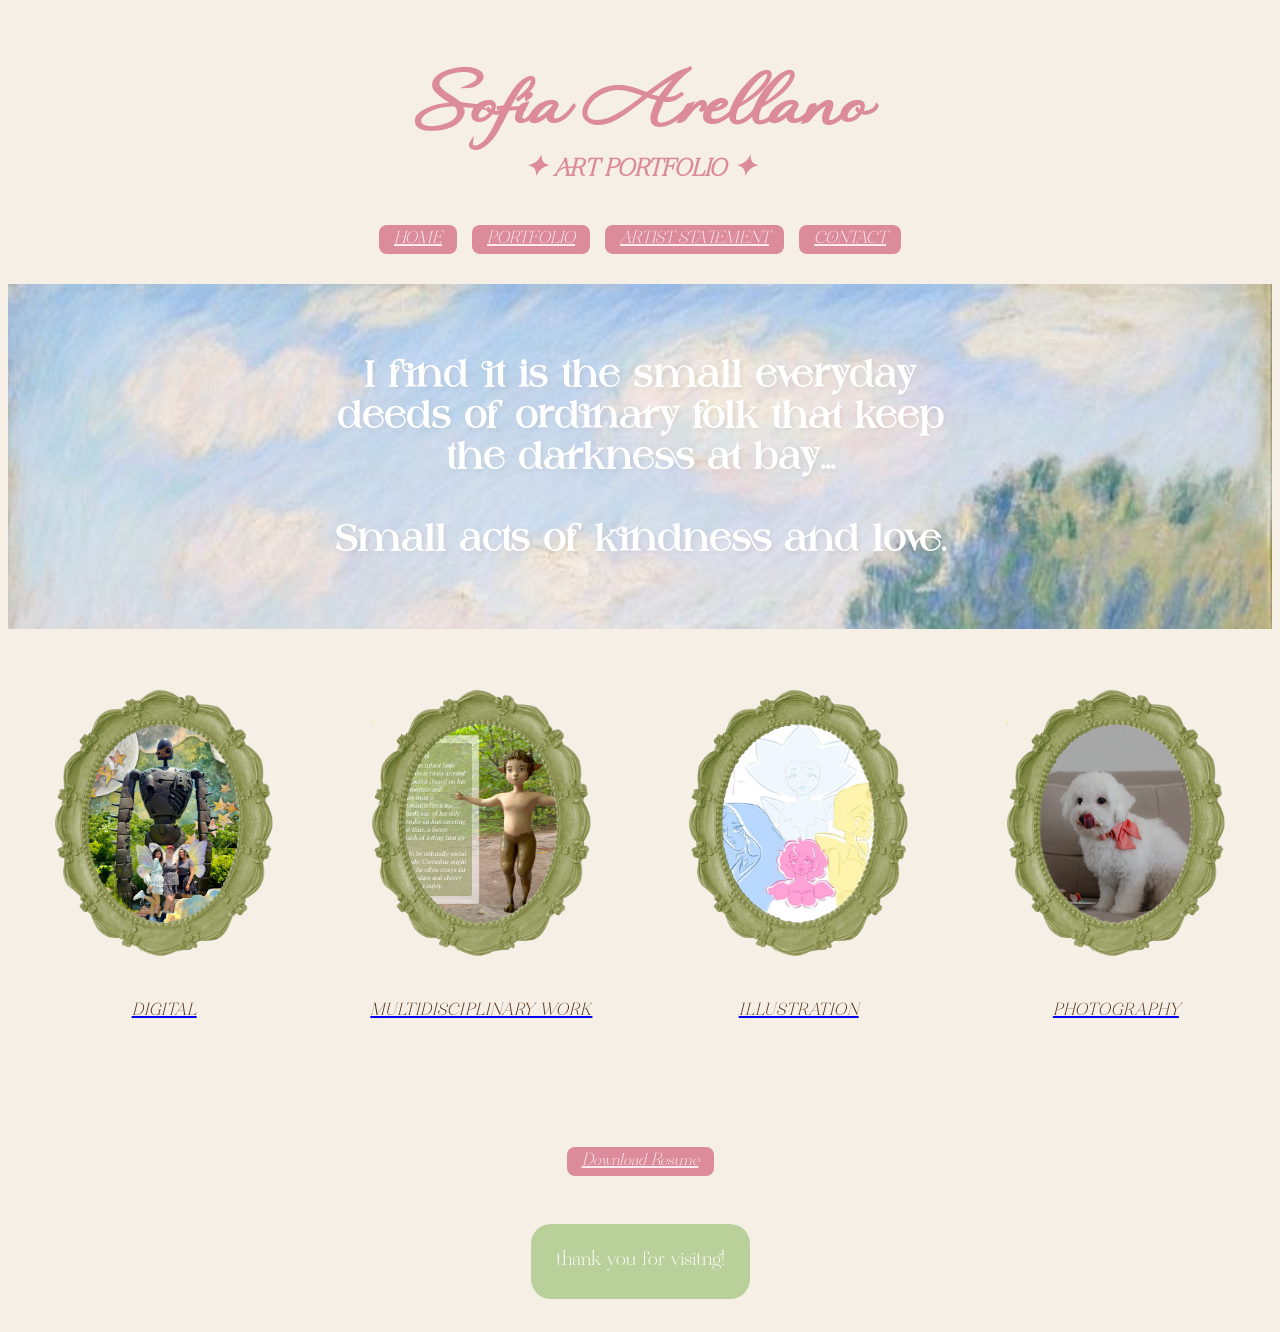
<file: index.html>
<!DOCTYPE html>
<html>
    <head>
        <link rel="icon" href="img/logo.png">
        <link rel="stylesheet" href="style.css"> 



        <title>
        Sof's Portfolio
        </title>

    </head>

    <body>
        <header>

        <div class="hero-text">

        <h1> Sofia Arellano </h1>
        <h2>  <I> ✦ ART PORTFOLIO ✦ </I> </h2>
       
        </div>

        </header>


        <nav class="nav-bar">
            <a href="index.html" class="button"><i> HOME </i></a>
            <a href="work.html" class="button"> <i> PORTFOLIO </i></a>
            <a href="about.html" class="button"><i> ARTIST STATEMENT </i></a>
            <a href="contact.html" class="button"><i> CONTACT </i></a>
            <!-- <a href="artist-statement.html" class="button"><i> ARTIST STATEMENT </i></a> -->

        </nav>
        

        <section class="intro">
            <h3 div class="home-h3">
                I find it is the small everyday  <br> 
                deeds of ordinary folk that keep <br>
                the darkness at bay... 
                <br> <br>
                Small acts of kindness and love. 
        </h3>


        </section>


         <section class="featured">


        <div class="card">
            <a href="work.html#digital">
            <img src="img/frame1.png" alt="Project 2">
            <p class="card-title"> <I> DIGITAL</I></p>
            </a>
        </div>

        <div class="card">
            <a href="work.html#mixed-media">
            <img src="img/frame2.png" alt="Project 1">
            <p class="card-title"> <I> MULTIDISCIPLINARY WORK </I></p>
            </a>
        </div>

        <div class="card">
            <a href="work.html#illustration">
            <img src="img/frame4.png" alt="Project 4">
            <p class="card-title"><I>ILLUSTRATION</I></p>
            </a>
        </div>

        <div class="card">
            <a href="work.html#photography">
            <img src="img/frame3.png" alt="Project 3">
            <p class="card-title"> <I>PHOTOGRAPHY</I> </p>
            </a>
        </div>
        </section>



        <p>

        </p>

        
        <!-- <img src="img/MOODBOARD - FINAL .jpg" oncontextmenu="return false;">  -->
        <!-- /*'return false' will disable save image; */ -->

         <br>
         </br>
        <a href="files/Arellano_Sofia_Resume_2025.pdf" class="button" > <i>Download Resume</i> </a>

    <br>
    </br>

        <p class="text-banner">
        thank you for visitng!
        </p>
    </body>
</html>
</file>
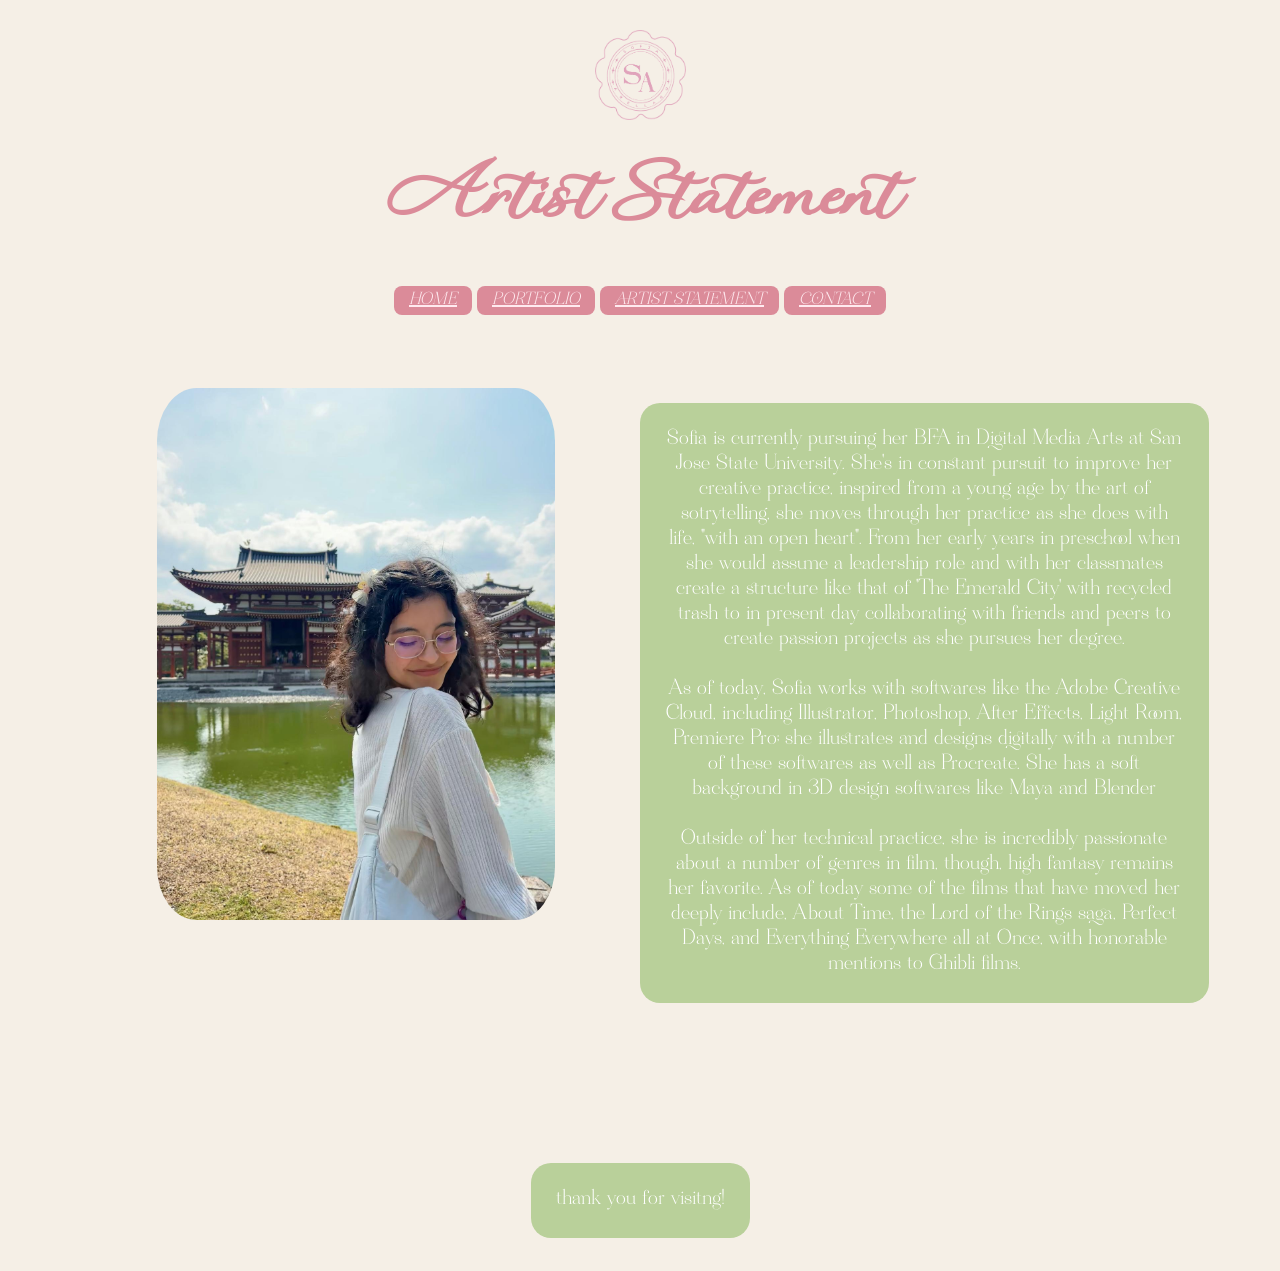
<file: about.html>
<!DOCTYPE html>
<html>
    <head>
        <link rel="stylesheet" href="style.css">
        <link rel="icon" href="img/logo.png">

    </head>

    <div class="logo">
            <img src="img/logo.png">
        
        </div>

    <body>
       <header>
        <h1>
            Artist Statement 
        </h1>


         <br>
        </br>

         <nav>
            <a href="index.html" class="button"><i> HOME </i></a>
            <a href="work.html" class="button"> <i> PORTFOLIO </i></a>
            <a href="about.html" class="button"><i> ARTIST STATEMENT </i></a>
            <a href="contact.html" class="button"><i> CONTACT </i></a>
            <!-- <a href="artist-statement.html" class="button"><i> ARTIST STATEMENT </i></a> -->

        </nav>

        <div class="about-section">
            <img src="img/pfp.jpeg" class="profile-pic">

        <div class = text >
        
            <!-- <h2 class="hello">
                hello! -->
            </h2>
        <p class="text-banner">
             Sofia is currently pursuing her BFA in Digital Media Arts at San Jose State 
             University. She's in constant pursuit to improve her creative practice, inspired from a 
             young age by the art of sotrytelling, she moves through her practice as she does with life, 
             "with an open heart". From her early years 
             in preschool when she would assume a leadership role and with her classmates 
             create a structure like that of 'The Emerald City' with recycled trash to in present day collaborating 
             with friends and peers to create passion projects as she pursues her degree. 

             <br>
             <br>

             As of today, Sofia works with softwares like the Adobe Creative Cloud, including Illustrator,
             Photoshop, After Effects, Light Room, Premiere Pro; she illustrates and designs digitally with a 
             number of these softwares as well as Procreate. She has a soft background in 3D design softwares
             like Maya and Blender 

             <br>
             <br>

             Outside of her technical practice, she is incredibly passionate about a number of genres in film, though, 
             high fantasy remains her favorite. As of today some of the films that have moved her deeply include, About Time,
             the Lord of the Rings saga, Perfect Days, and Everything Everywhere all at Once, with honorable mentions to Ghibli
             films. 
            

        </p> 
    
        </div>
    
       </header>
    </body> 

     <br>
     </br>

        <p class="text-banner">
        thank you for visitng!
        </p>
</html>
</file>
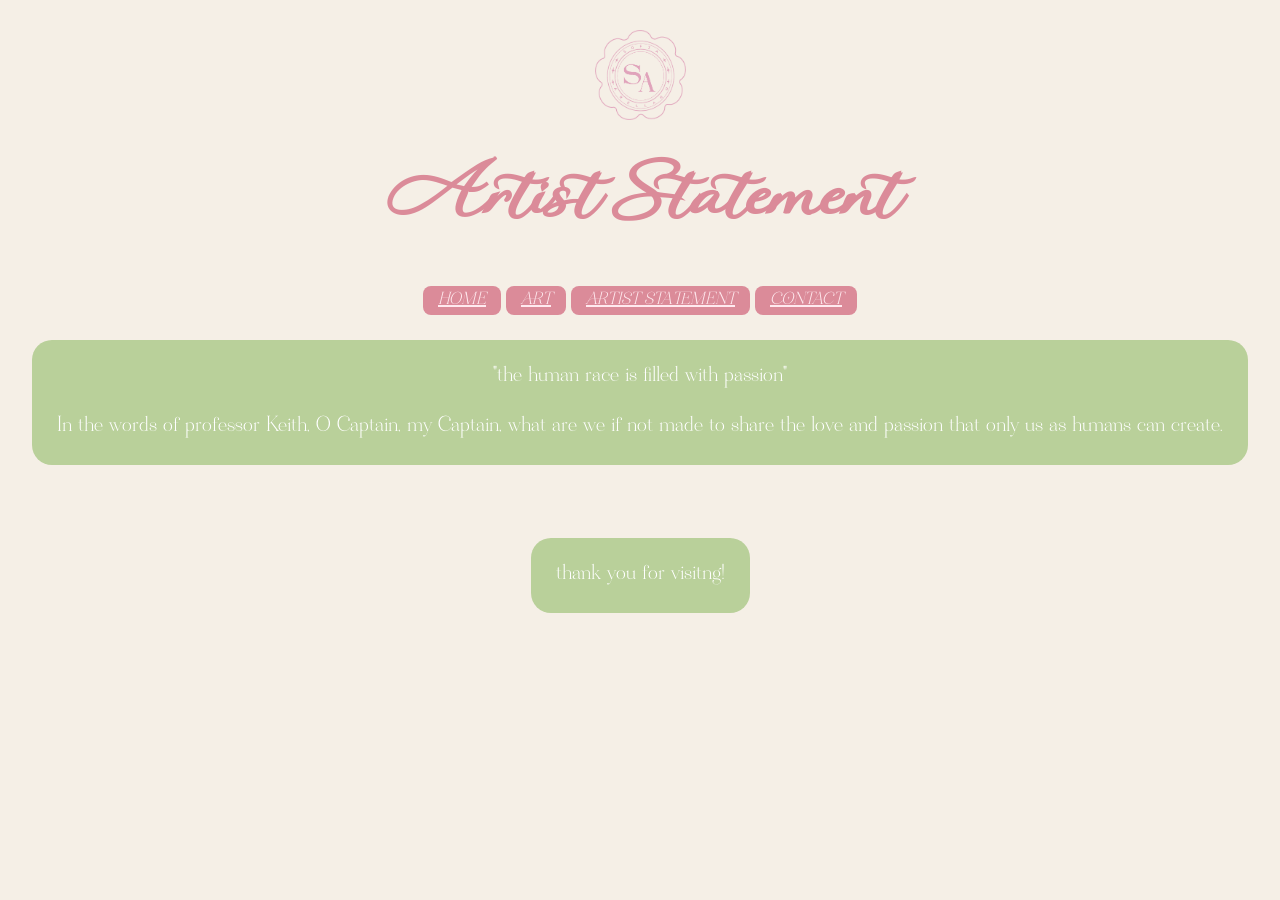
<file: artist-statement.html>
<!DOCTYPE html>
<html>
        <link rel="stylesheet" href="style.css">
        <link rel="icon" href="img/logo.png">

        <div class="logo">
            <img src="img/logo.png">
        
        </div>
        
         <h1> Artist Statement
         </h1>
         <br>
        </br>

          <nav>
            <a href="index.html" class="button"><i> HOME </i></a>
            <a href="work.html" class="button"> <i> ART </i></a>
            <a href="about.html" class="button"><i> ARTIST STATEMENT </i></a>
            <a href="contact.html" class="button"><i> CONTACT </i></a>
            <!-- <a href="artist-statement.html" class="button"><i> ARTIST STATEMENT </i></a> -->

        </nav>

                 <p class="text-banner">
                        "the human race is filled with passion" 
                        <br></br>
                        In the words of professor Keith, O Captain, my Captain, what are we 
                        if not made to share the love and passion that only us as humans can 
                        create. 
                 </p>


         <br>
         </br>

         <p class="text-banner">
         thank you for visitng!
         </p>    






</html>
</file>
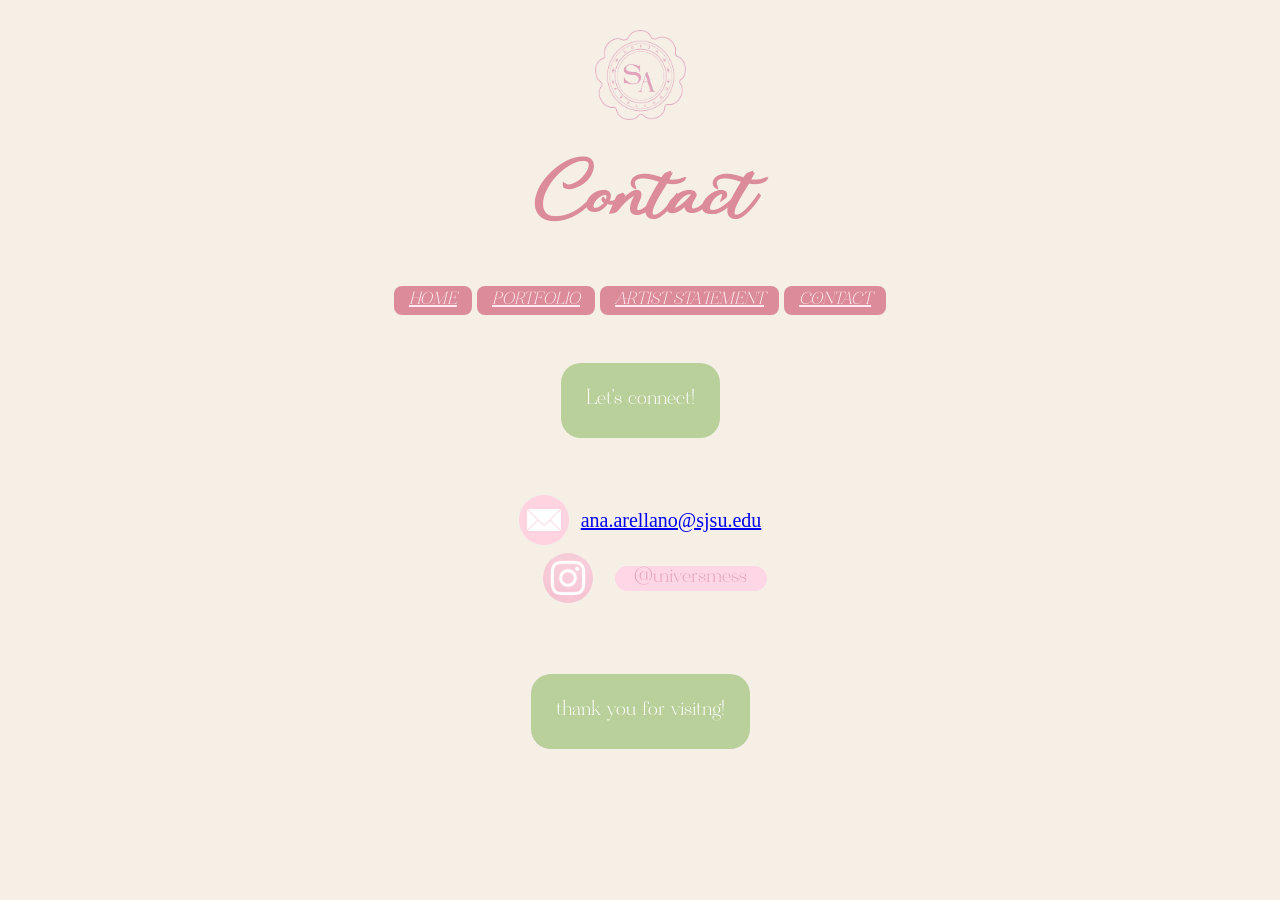
<file: contact.html>
<!DOCTYPE html>
<html>
    <head>
        <link rel="stylesheet" href="style.css">
        <link rel="icon" href="img/logo.png">

        <div class="logo">
            <img src="img/logo.png">
        
        </div>

        <h1> Contact </h1>
         <br>
        </br>

         <nav>
            <a href="index.html" class="button"><i> HOME </i></a>
            <a href="work.html" class="button"> <i> PORTFOLIO </i></a>
            <a href="about.html" class="button"><i> ARTIST STATEMENT </i></a>
            <a href="contact.html" class="button"><i> CONTACT </i></a>
            <!-- <a href="artist-statement.html" class="button"><i> ARTIST STATEMENT </i></a> -->

        </nav>

        <br>
        <p class="text-banner">
            Let's connect! 
        </p>


        <section class="contact-section">
     <div class="contact-item">
     <img src="img/email.jpg" alt="Email icon" class="contact-icon">
     
    
     <a href="mailto:ana.arellano@sjsu.edu"> ana.arellano@sjsu.edu </a> 

       </div>

  <div class="contact-item">

    <img src="img/insta.jpg" alt="insta icon" class="contact-icon">

    <p div class="contact-text">@universmess</p>
  </div>

 
</section>



    </head>
     
    
     <br>
     </br>

        <p class="text-banner">
        thank you for visitng!
        </p>


</html>
</file>
<file: style.css>
:root {
  --chocolate-brown: #371c07;
  --slight-brown: #573317;
  --faint-brown: #aa8981;
  --warm-pink: #ffcccc;
  --pale-pink: #ffeaef;
  --glow-pink: #db8b99;
  --body-font: "Bako";
}

/* -------- BUTTON ------------ */
.button{
    display: inline-block;
    font-family: 'take';
    font-weight: 100px;
    border: 6px;
    padding: 5px 15px;
    background: #db8b99;
    color: #ffeaef;
    font-size: 20px;
    border-radius: 8px;
    cursor: pointer;

    transition: all 0.3s ease;
}
.button:hover{ 
    background: #c8de9d;
    transform: translateY(-2px);
}
.button:active{
    background: #573317;
}
@font-face {
    font-family: "take";
    src: url('/fonts/take.otf')
}
/* @font-face {
    font-family: 'Love';
    src: url(fonts/Loverine.otf);
} */
@font-face {
    font-family: 'spark';
    src: url(fonts/sparkling.ttf);
}

@font-face {
    font-family: 'again';
    src: url(fonts/against.otf);
}

.hero  {
  background-size: cover;
  background-position: center;
  height: 80vh;

  display: flex;
  align-items: center;
  justify-content: center;
  text-align: center;

  position: relative;
}

.hero::before {
  content: "";
  position: absolute;
  inset: 0;
  background: rgba(0, 0, 0, 0.25);
}

.hero-text {
  position: relative;
  color: white;
}

body {
    font-family: 'Love';
    font-size: 20px;
    background-color: #f5efe6;
    background-size: 100%;
    text-align: center;
    }

.nav-bar{
        font-size: 20px;
        display: flex;
        justify-content: center;
        align-items: center;
        gap: 15px;
        margin-bottom: 30px;
        margin-top: 5px;
        flex-wrap: wrap;
    }

h1{
    text-align: center;
    font-size: 75px;
    font-family: 'spark';
    color: #db8b99;
    margin-bottom: -10px;
    
    }

h2{
    /* letter-spacing: 2px; */
    font-size: 28px;
    font-family: 'take';
    color: #db8b99;
    margin-top: 0px;
    margin-bottom: 40px;
}
h3{
  font-size: 50px;
}

.home-h3{
    text-align: center;
   text-shadow: 2px 2px 4px #57331712;
    font-size: 30px;
    font-family: 'again';
    color: #ffffff;
    margin-top: 60px;
    margin-bottom: 60px;
    
    }

p{
    font-family: "take";
    font-size: 30px;
    color: #ffffff;
    /* text-shadow: 1.5px 1.5px 2.5px #86a050;  */
    padding-right: 10%;
    padding-left: 10%;
}

img{
    width: 70%;
    height: 100%;
    border-radius: 30px;
    justify-content: center;
}
img:hover{
     /* width: 80%;  */
    transform: scale(1.05);
    transition: transform 0.9s ease;
}

.logo {
  width: 130px;
  height: 90px;
  margin: 0 auto 0 auto ;
  margin-bottom: -30px;
  margin-top: 30px;
  display: block;

}

.logo:hover {
 transform: none;
 filter: none;
}

.intro {

  background-image: url(img/bg9.jpg); 
  background-size: 100%;
  background-repeat: no-repeat;

  padding: 10px 20%;

  text-align: center;
  font-size: 80px;
  color: #ffffff;

}
/* --------- ABOUT SECTION DIV  ---------- */

.about-section {
  column-count: 2;         
  column-gap: 0%; 
  padding: 5%;
}
.profile-pic {   
  border-radius: 10%; 
  max-width: 100%; 
  height: auto;  
  box-shadow: #371c07;
  margin-top: 10px;
  margin-bottom: 15px;
}
.profile-pic:hover {
  transform: none;
  filter: none;
}


/* ------------------ GALLERY ( ART SECTION ) ------------------ */

.portfolio-section {
  margin-bottom: 3rem; 
}

.portfolio-section h1 {
  margin-bottom: 1rem;
  text-align: center; 
  display: block;
}

.gallery {
  column-count: 3;         
  column-gap: 4%; 
  padding: 0 10%;

}

.photography-gallery {
  column-count: 3;         
  column-gap: 4%; 
  padding-left: 10%;
  padding-right: 10%;

}

.photography-gallery img {
  width: 100%;
  height: 100%;
  object-fit: cover;
  border-radius: 20px;
  margin-bottom: 3rem;
  margin-bottom: 1.5rem;
} 

.gallery img {
  width: 100%;
  height: 250px;
  object-fit: cover;
  border-radius: 20px;
  margin-bottom: 3rem;
  margin-bottom: 1.5rem;
  display: block;
}

.work-h2 {
    font-family: "again";
    font-size: 200%;
    color: #db8b99;
    margin: 60px 0 20px;
}

.work-h3{
  font-family: "take";
  font-size: 110%;
  color: #db8b99;
}

/* ----- GALLERY TEXT ITEMS -------- */

.gallery-item {
  position: relative;
  overflow: hidden;

}

.gallery-item img {
  width: 100%;
  height: 100%;
  object-fit: cover;
  transition: transform .4s ease;
  border-radius: 20px;
  position: relative;
  z-index: 1;
}

.gallery-item:hover img {
  transform: scale(1.05);
}

/* Overlay layer */
.overlay {
  position: absolute;
  top: 0;
  left: 0;
  width: 100%;
  height: 100%;
  color: white;
  display: flex;
  flex-direction: column;
  justify-content: center;
  align-items: center;
  padding: 15px;
  text-align: center;

  opacity: 0;
  transition: opacity .3s ease;
  border-radius: 20px;

  background: rgba(0,0,0,0.35);
  backdrop-filter: blur(2px);
  z-index: 2;
}

.gallery-item:hover .overlay {
  opacity: 1;
  cursor: pointer;
}

.video-thumb {
    width: 100%;
    height: 100%;
    border-radius: 20px;
    object-fit: cover;
}

.video-thumb:hover {
    transform: scale(1.05);
    transition: transform 0.4s ease;
    cursor: pointer;
}

.overlay h3 {
  margin: 0 0 5px;
  font-size: 100%;
  justify-content: center;
}
.overlay p {
  font-size: 100%;
  margin: 0;
}


/* ------ TEXT BANNER + H2  ( ABOUT / CONTACT SECTION )--------  */
.text-banner {
  font-family: take;
  font-size: 25px;
  background-color: #b9d09a;   
  padding: 1em 1em;
  border-radius: 20px;
  display: inline-block;
}

.hello {
    font-size: 250%;
    margin-bottom: .5%;
}


/* ------ CONTACT ------ */

.contact-section {
  align-items: center;
  display: flex;
  flex-direction: column;
  gap: .5rem;          
  margin-top: 2rem;
}

.contact-item {
  display: flex;
  align-items: center; 
  gap: 0.75rem;        
}

.contact-icon {
  width: 50px;   
  height: 50px;
  object-fit: contain;
}

.contact-text {
    font-size: 25px;
    color: #e0a3bb;
    background-color: #ffd6e6;   
  /* padding: .5em .5em; */
  margin: 10px;
  border-radius: 20px;
  display: inline-block;  
   
}

/* ------------ HOME CARDS -------------- */

.featured {
  display: flex;
  justify-content: center;
  gap: 5px;
  padding: 30px 0%;
  flex-wrap: nowrap;
}

.card {
  width: 100%;
  height: 100%;
  text-align: center;
  transition: transform 0.3s ease;
}

.card:hover {
  transform: translateY(-8px);
}

.card-title {
  margin-top: 10px;
  font-size: 20px;
  letter-spacing: 1px;
  color: #573317;
}


/* ------- LIGHTBOX --------- */
.lightbox {
  position: fixed;
  top: 0;
  left: 0;
  width: 100%;
  height: 100%;
  background: rgba(0,0,0,0.8);

  display: none;
  align-items: center;
  justify-content: center;
  z-index: 1000;

  display: none;

}

.lightbox-content {
  display: flex;
  align-items: center;
  gap: 20px; /* space between image and description */
  max-width: 90%;
}

.lightbox-img {
  max-width: 70vw;    /* width relative to viewport */
  max-height: 80vh;
  width: auto;
  height: auto;
  border-radius: 20px;
  object-fit: contain;
  transition: transform 0.3s ease;
}

.lightbox-caption {
  max-width: 35%; 
  color: white;
  text-align: left;
  font-family: take;
  font-size: 35px;
  padding-left: 20px;
}
.close {
  position: absolute;
  top: 30px;
  right: 40px;
  font-size: 40px;
  color: white;
  cursor: pointer;
}


.lightbox-img:hover {
  transform: none;
}

.lightbox-video {
  width: 60vw;
  height: 34vw; /* 16:9 ratio */
  border-radius: 20px;
}

.video-item {
  position: relative;
}

.play-icon {
  position: absolute;
  top: 50%;
  left: 50%;
  transform: translate(-50%, -50%);
  font-size: 50px;
  color: white;
  background: rgba(0,0,0,0.5);
  border-radius: 50%;
  padding: 15px;
  pointer-events: none; /* lets clicks pass through */
}
.link-item {
  cursor: pointer;
}
</file>
